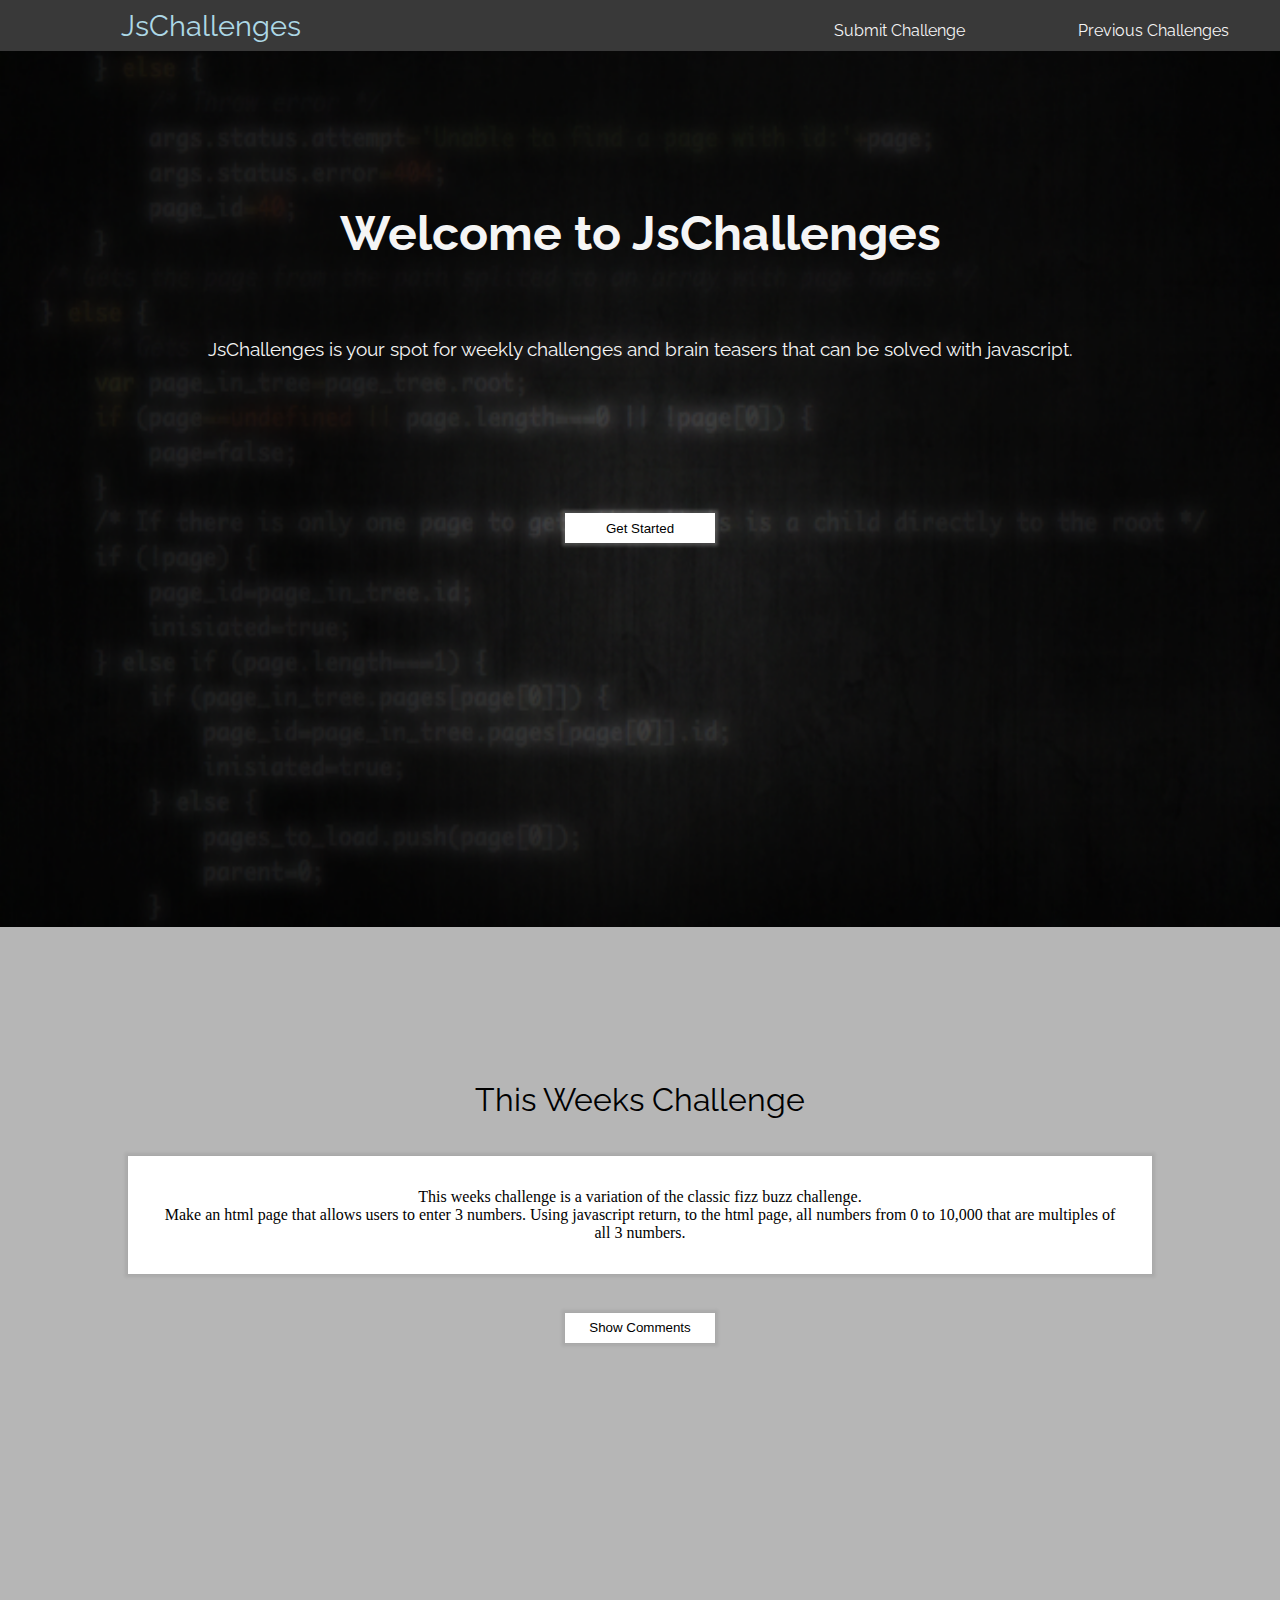
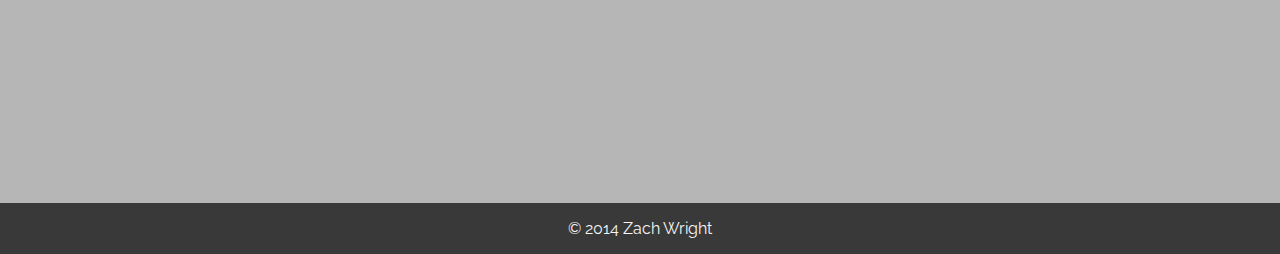
<file: index.html>
<!DOCTYPE html>

<html>

	<head>
	
		<link rel="stylesheet" href="main.css" />
		
		<link href='http://fonts.googleapis.com/css?family=Raleway' rel='stylesheet' type='text/css'>
		
				
		<title>JSchallenges Weekly Javascript Challenges </title>
		
		 <meta charset="UTF-8">
		 <meta name="viewport" content="width=device-width, initial-scale=1, maximum-scale=1">
		
	</head>
	
	<body>
	
		<div id="header">
			<div id="nav">
				<h1><a href="index.html">JsChallenges</a></h1>
		
				<a href="submit.html">Submit Challenge</a>
				<a href="previous.html">Previous Challenges</a>
				

			</div>
		</div>
		
		<div id="intro">
		
			<h3>Welcome to JsChallenges</h3>
			<p>JsChallenges is your spot for weekly challenges and brain 
			teasers that can be solved with javascript. </p>
			<input type="button" value="Get Started" id="getStartedButton"/>
		
		</div>
		
		<div id="challenge">
			<h3>
				This Weeks Challenge
			</h3>
			
			<p>
			This weeks challenge is a variation of the classic fizz buzz challenge. <br>
			Make an html page that allows users to enter 3 numbers. Using javascript return, to the html page, all numbers from 0 to 10,000 that are multiples of all 3 numbers.
				
			</p>
			
		</div>
		
		<div id="buttons">
		<input type="button" value="Show Comments" id="commentsButton"/>
		</div>
		
		<div id="comments">
	
			<!-- begin htmlcommentbox.com -->
 			<div id="HCB_comment_box"><a href="http://www.htmlcommentbox.com">HTML Comment Box</a> is loading comments...</div>
 			<link rel="stylesheet" type="text/css" href="//www.htmlcommentbox.com/static/skins/simple/skin.css" />
 			<script type="text/javascript" id="hcb"> /*<!--*/ if(!window.hcb_user){hcb_user={};} (function(){var s=document.createElement("script"), l=(""+window.location).replace(/'/g,"%27") || hcb_user.PAGE, h="//www.htmlcommentbox.com";s.setAttribute("type","text/javascript");s.setAttribute("src", h+"/jread?page="+encodeURIComponent(l).replace("+","%2B")+"&mod=%241%24wq1rdBcg%24M2NkwSoPWAoSSeJFNyqT9."+"&opts=16526&num=20");if (typeof s!="undefined") document.getElementsByTagName("head")[0].appendChild(s);})(); /*-->*/ </script>
			<!-- end htmlcommentbox.com -->
			
		</div>
		
		<div id="footer">
			<p> &#0169; 2014 Zach Wright </p>
		</div>
	<script src="http://code.jquery.com/jquery-1.11.0.min.js" type="text/javascript" charset="utf-8"></script>
	<script src="main.js" type="text/javascript" charset="utf-8"></script>
	
	</body>
	
			
	

</html>
</file>
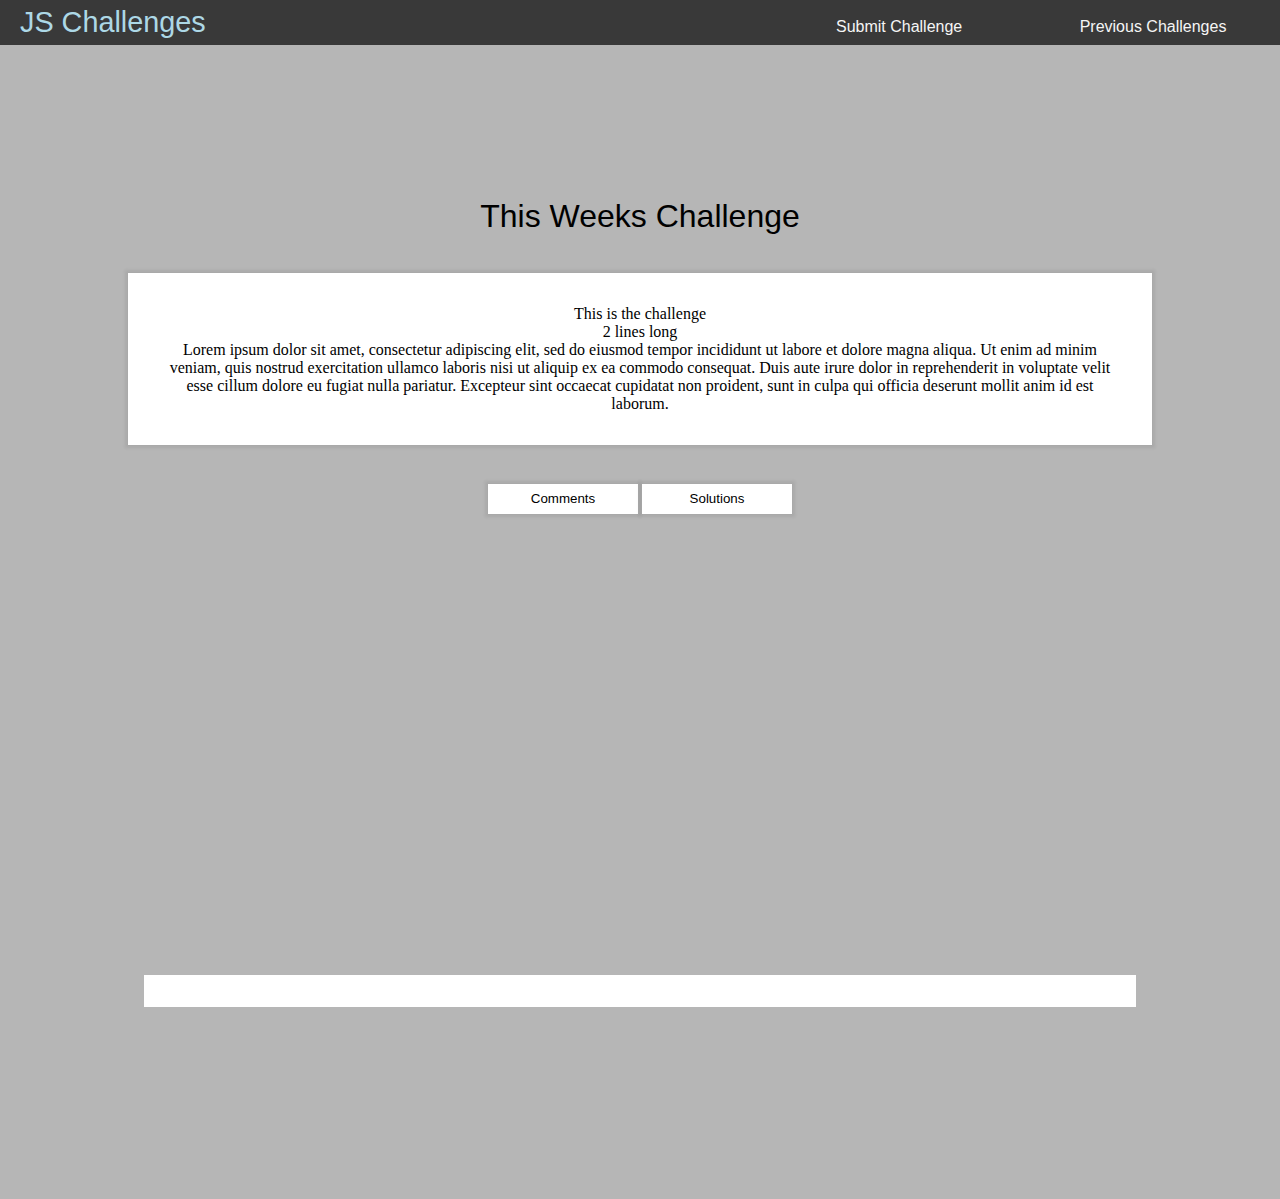
<file: jschallenge.html>
<!DOCTYPE html>

<html>

	<head>
	
		<link rel="stylesheet" href="main.css" />
		
		<title>JSchallenges Weekly Javascript Challenges </title>
		
	</head>
	
	<body>
	
		<div id="header">
			<div id="nav">
				<h1>JS Challenges</h1>
		
				<a>Submit Challenge</a>
				<a>Previous Challenges</a>
			</div>
		</div>
		
		<div id="challenge">
			<h3>
				This Weeks Challenge
			</h3>
			
			<p>
			This is the challenge</br>
				2 lines long</br>
			 	Lorem ipsum dolor sit amet, consectetur adipiscing elit, sed do eiusmod tempor incididunt ut labore et dolore magna aliqua. Ut enim ad minim veniam, quis nostrud exercitation ullamco laboris nisi ut aliquip ex ea commodo consequat. Duis aute irure dolor in reprehenderit in voluptate velit esse cillum dolore eu fugiat nulla pariatur. Excepteur sint occaecat cupidatat non proident, sunt in culpa qui officia deserunt mollit anim id est laborum.
				
			</p>
			
		</div>
		
		<div id="buttons">
		<input type="button" value="Comments"></input>
		<input type="button" value="Solutions"></input>
		</div>
		
		<div id="comments">
		
			<div id="column1">

			</div>
			
			<div id="column2">
			
			
			</div>
		
		</div>
		
		<!-- <div id="footer">
			<p> Zach Wright </p>
		</div> -->
	
	</body>

</html>
</file>
<file: main.css>
* {
	margin: 0;
	padding: 0;
	
}

body {
	background-color:#B6B6B6;
}

#header {

	background-color: #393939;

}

#nav {
	width: 100%;
  display: -webkit-box;      /* OLD - iOS 6-, Safari 3.1-6 */
  display: -moz-box;         /* OLD - Firefox 19- (buggy but mostly works) */
  display: -ms-flexbox;      /* TWEENER - IE 10 */
  display: -webkit-flex;     /* NEW - Chrome */
  display: flex; 
  -webkit-flex-align: baseline;
  -ms-flex-align: baseline;
  -webkit-align-items: baseline;
  align-items: baseline;
	margin: 0 auto;
	flex-direction: row;
	-moz-flex-direction: row;
	-webkit-flex-direction: row;
	-ms-flex-direction: row;
	text-align: center;
}

h1 {
	font-size:1.8em;
	margin-top: .2em;
	margin-left: 20px;
	display: block;
	width: 60%;
	text-align:left;
	font-family: 'Raleway', sans-serif;
	font-weight: normal;
	margin-bottom: .2em;
	color: lightblue;
	transition: all .5s ease-in-out;
}

h1:hover{
	color: #F5F5F5;
}

a {	
	margin-bottom: .2em;
	padding: .1em;
	display: block;
	width: 20%;
	text-align:center;
	font-family: 'Raleway', sans-serif;
	color: #F5F5F5;
	transition: all .5s ease-in-out;
	text-decoration: none;
	font-weight: normal;
	
	
	
}

h1 a {
	width: 50%;
	color: lightblue;
	margin-bottom:0;
}

a:hover {
	transform: scale(1.05);
	color: lightblue;
}

#intro {
	width: 100%;
	min-height: 100%;
	background-image: url("images/jsCode.png");
	background-size: 100% 100%;
	background-repeat: no-repeat;
	text-align: center;
}

#intro h3{
	text-align:center;
	font-family: 'Raleway', sans-serif;
	/*font-weight: normal;*/
	font-size: 3em;
	padding-top: 12%;
	color: #F5F5F5;

}

#intro p {
	text-align: center;
	margin: 6% 0 12% 0;
	color: #F5F5F5;
	font-size:1.2em;
	font-family: 'Raleway', sans-serif;
}

#challenge p{
	margin: 0 auto;
	background-color: white;
	text-align: center;
	padding: 2em;
	margin: 3% 10% 3% 10%;
	box-shadow: 0px 0px 3px 3px rgba(60, 60, 60, .1);
}

#challenge h3 {
	text-align:center;
	font-family: 'Raleway', sans-serif;
	margin-top: 12%;
	font-weight: normal;
	font-size: 2em;
}

#buttons{
	margin: 0 auto;
	text-align: center;
	margin-bottom: 36%;

	
}

#buttons input {
	width: 150px;
	text-align: center;
	border-radius: 0px;
	background-color: white;
	border: none;
	height: 30px;
	transition: all .5s ease-in-out;
	box-shadow: 0px 0px 3px 3px rgba(60, 60, 60, .1);
}

#intro input{
	width: 150px;
	text-align: center;
	border-radius: 0px;
	background-color: white;
	border: none;
	height: 30px;
	transition: all .5s ease-in-out;
	box-shadow: 0px 0px 3px 3px rgba(255, 255, 255, .2);
	margin-bottom: 30%;
}

#intro input:hover{
	color: lightblue;
	transform: scale(1.05);
}

#buttons input:hover {
	color: #FF9900;
	transform: scale(1.05);
}

#comments {
	display: block;
	text-align:center;
	width: 75%;
	margin: 0 auto;
	background-color: white;
	padding: 1em;
	margin-bottom: 15%;
	
	
}


#footer {
	background-color: #393939;
	margin-top: 2.5%;
	color: #F5F5F5;
	text-align: center;

}

#footer p {
	 padding: 1em;
	 font-family: 'Raleway', sans-serif;

}

@media screen and (max-width: 800px){
	a{
		width: 25%;
		text-align: center;
		margin: 0;
	}
	h1 a{
		width: 50%;
		text-align: center;
		margin: 0;
	}
	
	#intro{
		display: none;
	}
}

@media screen and (max-width: 700px ) {

	#nav {
		flex-direction: column;
		-ms-flex-direction: column;
		-moz-flex-direction: column;
		-webkit-flex-direction: column;
		-webkit-box-orient: vertical
	}
	
	h1 {
		width: 100%;
		text-align: center;
		font-size: 1.5em;
		margin-bottom: 10px;
		margin-left: 0;
	}
	
	h1 a {
		width: 100%;	
	}
	
	a {
		width: 100%;
		margin-bottom: 10px;
	}



}
</file>
